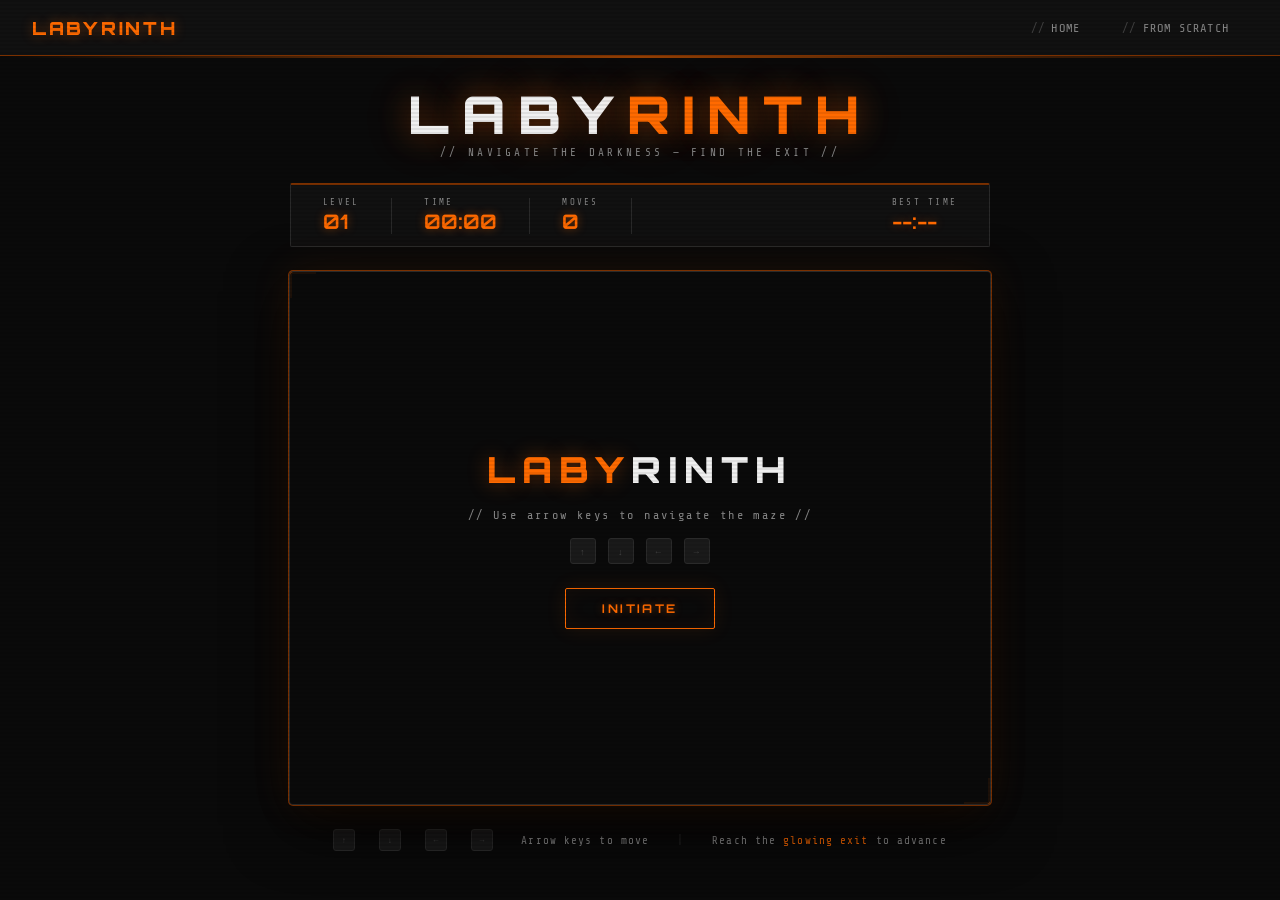
<file: ai.html>
<!DOCTYPE html>
<html lang="en">
<head>
  <meta charset="UTF-8" />
  <meta name="viewport" content="width=device-width, initial-scale=1.0"/>
  <title>LABYRINTH — Maze Game</title>
  <link href="https://fonts.googleapis.com/css2?family=Orbitron:wght@400;700;900&family=Share+Tech+Mono&display=swap" rel="stylesheet"/>
  <style>
    :root {
      --black: #0a0a0a;
      --dark: #111111;
      --grey-dark: #1a1a1a;
      --grey-mid: #2a2a2a;
      --grey-light: #444444;
      --grey-text: #888888;
      --orange: #ff6a00;
      --orange-bright: #ff8c00;
      --orange-dim: #7a3000;
      --orange-glow: rgba(255, 106, 0, 0.4);
      --white: #f0f0f0;
    }

    * { margin: 0; padding: 0; box-sizing: border-box; }

    body {
      background: var(--black);
      color: var(--white);
      font-family: 'Share Tech Mono', monospace;
      min-height: 100vh;
      overflow-x: hidden;
    }

    /* Scanline overlay */
    body::before {
      content: '';
      position: fixed;
      inset: 0;
      background: repeating-linear-gradient(
        0deg,
        transparent,
        transparent 2px,
        rgba(0,0,0,0.07) 2px,
        rgba(0,0,0,0.07) 4px
      );
      pointer-events: none;
      z-index: 9999;
    }

    /* ── NAV ── */
    nav {
      display: flex;
      align-items: center;
      gap: 0;
      background: var(--dark);
      border-bottom: 1px solid var(--orange-dim);
      padding: 0 32px;
      height: 56px;
      position: relative;
    }
    nav::after {
      content: '';
      position: absolute;
      bottom: -3px; left: 0; right: 0;
      height: 2px;
      background: linear-gradient(90deg, transparent, var(--orange), transparent);
      opacity: 0.6;
    }
    .nav-brand {
      font-family: 'Orbitron', sans-serif;
      font-weight: 900;
      font-size: 18px;
      letter-spacing: 0.15em;
      color: var(--orange);
      text-shadow: 0 0 12px var(--orange-glow);
      margin-right: auto;
      text-decoration: none;
    }
    .nav-links { display: flex; gap: 4px; }
    .nav-link {
      font-family: 'Share Tech Mono', monospace;
      font-size: 12px;
      letter-spacing: 0.1em;
      text-transform: uppercase;
      color: var(--grey-text);
      text-decoration: none;
      padding: 8px 18px;
      border: 1px solid transparent;
      border-radius: 2px;
      transition: all 0.2s;
      position: relative;
    }
    .nav-link:hover, .nav-link.active {
      color: var(--orange);
      border-color: var(--orange-dim);
      background: rgba(255,106,0,0.07);
      text-shadow: 0 0 8px var(--orange-glow);
    }
    .nav-link::before {
      content: '//';
      margin-right: 6px;
      opacity: 0.4;
    }

    /* ── MAIN LAYOUT ── */
    main {
      display: flex;
      flex-direction: column;
      align-items: center;
      padding: 32px 16px 48px;
      gap: 24px;
    }

    /* ── HEADER ── */
    .game-header {
      text-align: center;
    }
    .game-title {
      font-family: 'Orbitron', sans-serif;
      font-weight: 900;
      font-size: clamp(28px, 5vw, 52px);
      letter-spacing: 0.25em;
      color: var(--white);
      text-shadow: 0 0 30px var(--orange-glow), 0 0 60px rgba(255,106,0,0.2);
      line-height: 1;
    }
    .game-title span { color: var(--orange); }
    .game-subtitle {
      font-size: 11px;
      letter-spacing: 0.3em;
      color: var(--grey-text);
      margin-top: 6px;
      text-transform: uppercase;
    }

    /* ── HUD BAR ── */
    .hud {
      display: flex;
      gap: 32px;
      align-items: center;
      background: var(--dark);
      border: 1px solid var(--grey-mid);
      border-top: 2px solid var(--orange-dim);
      padding: 12px 32px;
      border-radius: 2px;
      min-width: min(700px, 100%);
    }
    .hud-item {
      display: flex;
      flex-direction: column;
      gap: 2px;
    }
    .hud-label {
      font-size: 9px;
      letter-spacing: 0.25em;
      color: var(--grey-text);
      text-transform: uppercase;
    }
    .hud-value {
      font-family: 'Orbitron', sans-serif;
      font-size: 20px;
      font-weight: 700;
      color: var(--orange);
      text-shadow: 0 0 10px var(--orange-glow);
    }
    .hud-sep {
      width: 1px;
      height: 36px;
      background: var(--grey-mid);
    }
    .hud-item.right { margin-left: auto; }

    /* ── CANVAS WRAPPER ── */
    .canvas-wrap {
      position: relative;
      background: var(--dark);
      border: 1px solid var(--grey-mid);
      border-radius: 4px;
      overflow: hidden;
      box-shadow:
        0 0 0 1px var(--orange-dim),
        0 0 40px rgba(255,106,0,0.1),
        0 20px 60px rgba(0,0,0,0.8);
    }
    .canvas-wrap::before, .canvas-wrap::after {
      content: '';
      position: absolute;
      z-index: 10;
      pointer-events: none;
    }
    /* Corner accents */
    .canvas-wrap::before {
      top: 0; left: 0;
      width: 24px; height: 24px;
      border-top: 2px solid var(--orange);
      border-left: 2px solid var(--orange);
    }
    .canvas-wrap::after {
      bottom: 0; right: 0;
      width: 24px; height: 24px;
      border-bottom: 2px solid var(--orange);
      border-right: 2px solid var(--orange);
    }
    #mazeCanvas {
      display: block;
      image-rendering: pixelated;
    }

    /* ── OVERLAY ── */
    #overlay {
      position: absolute;
      inset: 0;
      display: flex;
      flex-direction: column;
      align-items: center;
      justify-content: center;
      background: rgba(10,10,10,0.92);
      z-index: 20;
      gap: 16px;
      transition: opacity 0.3s;
    }
    #overlay.hidden { display: none; }
    .overlay-title {
      font-family: 'Orbitron', sans-serif;
      font-weight: 900;
      font-size: clamp(18px, 4vw, 36px);
      letter-spacing: 0.2em;
      color: var(--white);
    }
    .overlay-title span { color: var(--orange); text-shadow: 0 0 20px var(--orange-glow); }
    .overlay-sub {
      font-size: 12px;
      letter-spacing: 0.2em;
      color: var(--grey-text);
    }
    .btn {
      font-family: 'Orbitron', sans-serif;
      font-size: 12px;
      font-weight: 700;
      letter-spacing: 0.2em;
      text-transform: uppercase;
      padding: 12px 36px;
      background: transparent;
      border: 1px solid var(--orange);
      color: var(--orange);
      cursor: pointer;
      border-radius: 2px;
      transition: all 0.2s;
      text-shadow: 0 0 8px var(--orange-glow);
      box-shadow: 0 0 20px rgba(255,106,0,0.1), inset 0 0 20px rgba(255,106,0,0.05);
      margin-top: 8px;
    }
    .btn:hover {
      background: rgba(255,106,0,0.12);
      box-shadow: 0 0 30px var(--orange-glow), inset 0 0 30px rgba(255,106,0,0.1);
      transform: translateY(-1px);
    }
    .key-hints {
      display: flex;
      gap: 12px;
      align-items: center;
      font-size: 10px;
      letter-spacing: 0.15em;
      color: var(--grey-text);
    }
    .key {
      display: inline-flex;
      align-items: center;
      justify-content: center;
      width: 26px; height: 26px;
      border: 1px solid var(--grey-mid);
      border-radius: 3px;
      font-family: 'Orbitron', sans-serif;
      font-size: 9px;
      color: var(--grey-light);
      background: var(--grey-dark);
    }

    /* ── CONTROLS INFO ── */
    .controls-bar {
      display: flex;
      gap: 24px;
      align-items: center;
      font-size: 11px;
      letter-spacing: 0.1em;
      color: var(--grey-text);
    }
    .controls-bar .key { width: 22px; height: 22px; font-size: 8px; }
  </style>
</head>
<body>

<!-- NAV -->
<nav>
  <a href="index.html" class="nav-brand">LABYRINTH</a>
  <div class="nav-links">
    <a href="index.html" class="nav-link">Home</a>
    <a href="fromScratch.html" class="nav-link">From Scratch</a>
  </div>
</nav>

<!-- MAIN -->
<main>
  <div class="game-header">
    <div class="game-title">LABY<span>RINTH</span></div>
    <div class="game-subtitle">// navigate the darkness — find the exit //</div>
  </div>

  <!-- HUD -->
  <div class="hud">
    <div class="hud-item">
      <div class="hud-label">Level</div>
      <div class="hud-value" id="levelDisplay">01</div>
    </div>
    <div class="hud-sep"></div>
    <div class="hud-item">
      <div class="hud-label">Time</div>
      <div class="hud-value" id="timerDisplay">00:00</div>
    </div>
    <div class="hud-sep"></div>
    <div class="hud-item">
      <div class="hud-label">Moves</div>
      <div class="hud-value" id="movesDisplay">0</div>
    </div>
    <div class="hud-sep"></div>
    <div class="hud-item right">
      <div class="hud-label">Best Time</div>
      <div class="hud-value" id="bestDisplay">--:--</div>
    </div>
  </div>

  <!-- CANVAS -->
  <div class="canvas-wrap">
    <canvas id="mazeCanvas"></canvas>
    <div id="overlay">
      <div class="overlay-title" id="overlayTitle"><span>LABY</span>RINTH</div>
      <div class="overlay-sub" id="overlaySub">// Use arrow keys to navigate the maze //</div>
      <div class="key-hints">
        <span class="key">↑</span>
        <span class="key">↓</span>
        <span class="key">←</span>
        <span class="key">→</span>
      </div>
      <button class="btn" id="startBtn">INITIATE</button>
    </div>
  </div>

  <!-- CONTROLS -->
  <div class="controls-bar">
    <span class="key">↑</span>
    <span class="key">↓</span>
    <span class="key">←</span>
    <span class="key">→</span>
    <span style="margin-left:4px">Arrow keys to move</span>
    <span style="color: var(--grey-mid); margin: 0 4px">|</span>
    <span>Reach the <span style="color:var(--orange)">glowing exit</span> to advance</span>
  </div>
</main>

<script>
(function() {
  const canvas = document.getElementById('mazeCanvas');
  const ctx = canvas.getContext('2d');
  const overlay = document.getElementById('overlay');
  const startBtn = document.getElementById('startBtn');
  const overlayTitle = document.getElementById('overlayTitle');
  const overlaySub = document.getElementById('overlaySub');
  const levelDisplay = document.getElementById('levelDisplay');
  const timerDisplay = document.getElementById('timerDisplay');
  const movesDisplay = document.getElementById('movesDisplay');
  const bestDisplay = document.getElementById('bestDisplay');

  // ── CONFIG ──────────────────────────────────────
  const CELL = 28;
  const COLS = 25;
  const ROWS = 19;
  const W = COLS * CELL;
  const H = ROWS * CELL;

  canvas.width = W;
  canvas.height = H;

  // Color palette
  const C = {
    bg: '#0a0a0a',
    wallBase: '#1a1a1a',
    wallEdge: '#2a2a2a',
    wallHigh: '#333333',
    floor: '#111111',
    floorAlt: '#0f0f0f',
    orange: '#ff6a00',
    orangeDim: '#7a3000',
    orangeGlow: 'rgba(255,106,0,',
    path: 'rgba(255,106,0,0.06)',
    player: '#ff8c00',
    playerCore: '#ffcc00',
    exit: '#ff6a00',
    fog: 'rgba(10,10,10,',
  };

  // ── STATE ────────────────────────────────────────
  let maze = [];
  let player = { x: 0, y: 0 };
  let exit = { x: 0, y: 0 };
  let level = 1;
  let moves = 0;
  let timerStart = 0;
  let timerInterval = null;
  let gameActive = false;
  let bestTimes = {};
  let visited = [];
  let playerTrail = [];
  let exitPulse = 0;
  let playerPulse = 0;
  let wallParticles = [];

  // ── MAZE GENERATION (Recursive Backtracker) ──────
  function generateMaze(cols, rows) {
    const grid = Array.from({ length: rows }, (_, r) =>
      Array.from({ length: cols }, (_, c) => ({
        x: c, y: r,
        walls: { N: true, S: true, E: true, W: true },
        visited: false
      }))
    );

    const stack = [];
    const start = grid[0][0];
    start.visited = true;
    stack.push(start);

    const dirs = ['N','S','E','W'];
    const opp = { N:'S', S:'N', E:'W', W:'E' };
    const dx = { N:0, S:0, E:1, W:-1 };
    const dy = { N:-1, S:1, E:0, W:0 };

    while (stack.length) {
      const cell = stack[stack.length - 1];
      const neighbors = dirs
        .map(d => {
          const nx = cell.x + dx[d];
          const ny = cell.y + dy[d];
          if (nx >= 0 && nx < cols && ny >= 0 && ny < rows && !grid[ny][nx].visited)
            return { d, cell: grid[ny][nx] };
          return null;
        })
        .filter(Boolean);

      if (!neighbors.length) { stack.pop(); continue; }
      const { d, cell: next } = neighbors[Math.floor(Math.random() * neighbors.length)];
      cell.walls[d] = false;
      next.walls[opp[d]] = false;
      next.visited = true;
      stack.push(next);
    }
    return grid;
  }

  // ── INIT GAME ────────────────────────────────────
  function initGame() {
    maze = generateMaze(COLS, ROWS);
    player = { x: 0, y: 0 };
    exit = { x: COLS - 1, y: ROWS - 1 };
    moves = 0;
    playerTrail = [];
    wallParticles = [];
    visited = Array.from({ length: ROWS }, () => Array(COLS).fill(false));
    visited[0][0] = true;
    movesDisplay.textContent = '0';
    levelDisplay.textContent = String(level).padStart(2, '0');
    clearInterval(timerInterval);
    timerStart = Date.now();
    timerInterval = setInterval(updateTimer, 500);
    gameActive = true;
  }

  function updateTimer() {
    if (!gameActive) return;
    const elapsed = Math.floor((Date.now() - timerStart) / 1000);
    const m = Math.floor(elapsed / 60).toString().padStart(2, '0');
    const s = (elapsed % 60).toString().padStart(2, '0');
    timerDisplay.textContent = `${m}:${s}`;
  }

  // ── INPUT ─────────────────────────────────────────
  const keys = { ArrowUp: false, ArrowDown: false, ArrowLeft: false, ArrowRight: false };
  let moveQueue = [];

  document.addEventListener('keydown', e => {
    if (['ArrowUp','ArrowDown','ArrowLeft','ArrowRight'].includes(e.key)) {
      e.preventDefault();
      if (gameActive) moveQueue.push(e.key);
    }
  });

  function processMove() {
    if (!moveQueue.length) return;
    const key = moveQueue.shift();
    const dirMap = {
      ArrowUp: 'N',
      ArrowDown: 'S',
      ArrowLeft: 'W',
      ArrowRight: 'E'
    };
    const dx = { N:0, S:0, E:1, W:-1 };
    const dy = { N:-1, S:1, E:0, W:0 };
    const d = dirMap[key];
    const cell = maze[player.y][player.x];
    if (!cell.walls[d]) {
      playerTrail.push({ x: player.x, y: player.y, age: 0 });
      player.x += dx[d];
      player.y += dy[d];
      visited[player.y][player.x] = true;
      moves++;
      movesDisplay.textContent = moves;

      // Wall hit particle burst (if wall blocked)
    } else {
      spawnWallParticles(player.x, player.y, d);
    }

    if (player.x === exit.x && player.y === exit.y) {
      levelComplete();
    }
  }

  function spawnWallParticles(cx, cy, dir) {
    const dx2 = { N:0, S:0, E:1, W:-1 };
    const dy2 = { N:-1, S:1, E:0, W:0 };
    const px = (cx + 0.5 + dx2[dir] * 0.5) * CELL;
    const py = (cy + 0.5 + dy2[dir] * 0.5) * CELL;
    for (let i = 0; i < 6; i++) {
      wallParticles.push({
        x: px, y: py,
        vx: (Math.random() - 0.5) * 3,
        vy: (Math.random() - 0.5) * 3,
        life: 1, decay: 0.08 + Math.random() * 0.06
      });
    }
  }

  function levelComplete() {
    gameActive = false;
    clearInterval(timerInterval);
    const elapsed = Math.floor((Date.now() - timerStart) / 1000);
    const m = Math.floor(elapsed / 60).toString().padStart(2, '0');
    const s = (elapsed % 60).toString().padStart(2, '0');
    const timeStr = `${m}:${s}`;

    if (!bestTimes[level] || elapsed < bestTimes[level]) {
      bestTimes[level] = elapsed;
      const bm = Math.floor(elapsed / 60).toString().padStart(2, '0');
      const bs = (elapsed % 60).toString().padStart(2, '0');
      bestDisplay.textContent = `${bm}:${bs}`;
    }

    overlayTitle.innerHTML = `<span>LEVEL</span> CLEAR`;
    overlaySub.innerHTML = `// Completed in ${timeStr} — ${moves} moves //`;
    startBtn.textContent = 'NEXT LEVEL';
    overlay.classList.remove('hidden');
  }

  // ── DRAWING ───────────────────────────────────────

  function drawFloor() {
    for (let r = 0; r < ROWS; r++) {
      for (let c = 0; c < COLS; c++) {
        const x = c * CELL;
        const y = r * CELL;
        ctx.fillStyle = (c + r) % 2 === 0 ? C.floor : C.floorAlt;
        ctx.fillRect(x, y, CELL, CELL);

        if (visited[r] && visited[r][c]) {
          ctx.fillStyle = C.path;
          ctx.fillRect(x, y, CELL, CELL);
        }
      }
    }
  }

  function drawWalls() {
    ctx.lineCap = 'square';

    for (let r = 0; r < ROWS; r++) {
      for (let c = 0; c < COLS; c++) {
        const cell = maze[r][c];
        const x = c * CELL;
        const y = r * CELL;

        // Wall depth effect
        const drawWall = (x1, y1, x2, y2) => {
          // Shadow
          ctx.strokeStyle = 'rgba(0,0,0,0.8)';
          ctx.lineWidth = 5;
          ctx.beginPath(); ctx.moveTo(x1+1,y1+1); ctx.lineTo(x2+1,y2+1); ctx.stroke();
          // Base
          ctx.strokeStyle = C.wallBase;
          ctx.lineWidth = 4;
          ctx.beginPath(); ctx.moveTo(x1,y1); ctx.lineTo(x2,y2); ctx.stroke();
          // Edge highlight
          ctx.strokeStyle = C.wallHigh;
          ctx.lineWidth = 1;
          ctx.beginPath(); ctx.moveTo(x1,y1); ctx.lineTo(x2,y2); ctx.stroke();
        };

        if (cell.walls.N) drawWall(x, y, x + CELL, y);
        if (cell.walls.S) drawWall(x, y + CELL, x + CELL, y + CELL);
        if (cell.walls.W) drawWall(x, y, x, y + CELL);
        if (cell.walls.E) drawWall(x + CELL, y, x + CELL, y + CELL);
      }
    }
  }

  function drawFog() {
    for (let r = 0; r < ROWS; r++) {
      for (let c = 0; c < COLS; c++) {
        if (visited[r] && visited[r][c]) continue;
        const dx = c - player.x;
        const dy = r - player.y;
        const dist = Math.sqrt(dx*dx + dy*dy);
        const fogAlpha = Math.min(1, Math.max(0, (dist - 3) / 4));
        if (fogAlpha > 0) {
          ctx.fillStyle = C.fog + fogAlpha + ')';
          ctx.fillRect(c * CELL, r * CELL, CELL, CELL);
        }
      }
    }
  }

  function drawTrail() {
    for (const t of playerTrail) {
      const alpha = (1 - t.age / 18) * 0.25;
      if (alpha <= 0) continue;
      ctx.fillStyle = C.orangeGlow + alpha + ')';
      ctx.beginPath();
      ctx.arc(
        t.x * CELL + CELL / 2,
        t.y * CELL + CELL / 2,
        CELL * 0.22,
        0, Math.PI * 2
      );
      ctx.fill();
    }
  }

  function drawExit() {
    const ex = exit.x * CELL + CELL / 2;
    const ey = exit.y * CELL + CELL / 2;
    exitPulse += 0.06;
    const pulse = Math.sin(exitPulse);

    // Outer glow rings
    for (let i = 3; i >= 1; i--) {
      const r = CELL * (0.3 + i * 0.15 + pulse * 0.04 * i);
      const a = 0.12 / i;
      ctx.beginPath();
      ctx.arc(ex, ey, r, 0, Math.PI * 2);
      ctx.fillStyle = C.orangeGlow + a + ')';
      ctx.fill();
    }

    // Exit marker — diamond
    ctx.save();
    ctx.translate(ex, ey);
    ctx.rotate(Math.PI / 4 + exitPulse * 0.3);
    const s = CELL * (0.22 + pulse * 0.02);
    ctx.fillStyle = C.orangeGlow + '0.9)';
    ctx.fillRect(-s, -s, s * 2, s * 2);
    ctx.strokeStyle = C.orange;
    ctx.lineWidth = 2;
    ctx.strokeRect(-s, -s, s * 2, s * 2);
    ctx.restore();

    // Core
    ctx.beginPath();
    ctx.arc(ex, ey, 4 + pulse * 1, 0, Math.PI * 2);
    ctx.fillStyle = '#fff';
    ctx.fill();
  }

  function drawPlayer() {
    const px = player.x * CELL + CELL / 2;
    const py = player.y * CELL + CELL / 2;
    playerPulse += 0.12;
    const pulse = Math.sin(playerPulse);

    // Aura
    const grad = ctx.createRadialGradient(px, py, 0, px, py, CELL * 0.7);
    grad.addColorStop(0, C.orangeGlow + '0.5)');
    grad.addColorStop(1, C.orangeGlow + '0)');
    ctx.beginPath();
    ctx.arc(px, py, CELL * 0.7, 0, Math.PI * 2);
    ctx.fillStyle = grad;
    ctx.fill();

    // Outer ring
    ctx.beginPath();
    ctx.arc(px, py, 9 + pulse, 0, Math.PI * 2);
    ctx.strokeStyle = C.orangeGlow + '0.6)';
    ctx.lineWidth = 2;
    ctx.stroke();

    // Body
    ctx.beginPath();
    ctx.arc(px, py, 7, 0, Math.PI * 2);
    ctx.fillStyle = C.player;
    ctx.fill();

    // Core
    ctx.beginPath();
    ctx.arc(px, py, 3.5, 0, Math.PI * 2);
    ctx.fillStyle = C.playerCore;
    ctx.fill();
  }

  function drawParticles() {
    for (let i = wallParticles.length - 1; i >= 0; i--) {
      const p = wallParticles[i];
      p.x += p.vx;
      p.y += p.vy;
      p.life -= p.decay;
      if (p.life <= 0) { wallParticles.splice(i, 1); continue; }
      ctx.beginPath();
      ctx.arc(p.x, p.y, 2 * p.life, 0, Math.PI * 2);
      ctx.fillStyle = C.orangeGlow + p.life * 0.8 + ')';
      ctx.fill();
    }
  }

  function drawStartGoal() {
    // Start marker (subtle)
    ctx.fillStyle = 'rgba(100,200,100,0.08)';
    ctx.fillRect(0, 0, CELL, CELL);
    ctx.fillStyle = 'rgba(100,200,100,0.4)';
    ctx.font = 'bold 10px Share Tech Mono';
    ctx.textAlign = 'center';
    ctx.fillText('S', CELL/2, CELL/2 + 4);
  }

  // ── MAIN LOOP ─────────────────────────────────────
  let lastMoveTime = 0;
  const MOVE_DELAY = 140;

  function loop(ts) {
    requestAnimationFrame(loop);
    if (!gameActive) return;

    if (ts - lastMoveTime > MOVE_DELAY) {
      processMove();
      lastMoveTime = ts;
    }

    // Age trail
    for (const t of playerTrail) t.age++;
    playerTrail = playerTrail.filter(t => t.age < 18);

    // Draw
    ctx.fillStyle = C.bg;
    ctx.fillRect(0, 0, W, H);

    drawFloor();
    drawStartGoal();
    drawTrail();
    drawExit();
    drawWalls();
    drawFog();
    drawPlayer();
    drawParticles();

    // Grid scanline
    ctx.fillStyle = 'rgba(0,0,0,0.04)';
    for (let y = 0; y < H; y += 2) {
      ctx.fillRect(0, y, W, 1);
    }
  }

  // ── EVENTS ────────────────────────────────────────
  startBtn.addEventListener('click', () => {
    if (startBtn.textContent === 'NEXT LEVEL') level++;
    overlay.classList.add('hidden');
    initGame();
  });

  // Start loop
  requestAnimationFrame(loop);
})();
</script>
</body>
</html>
</file>
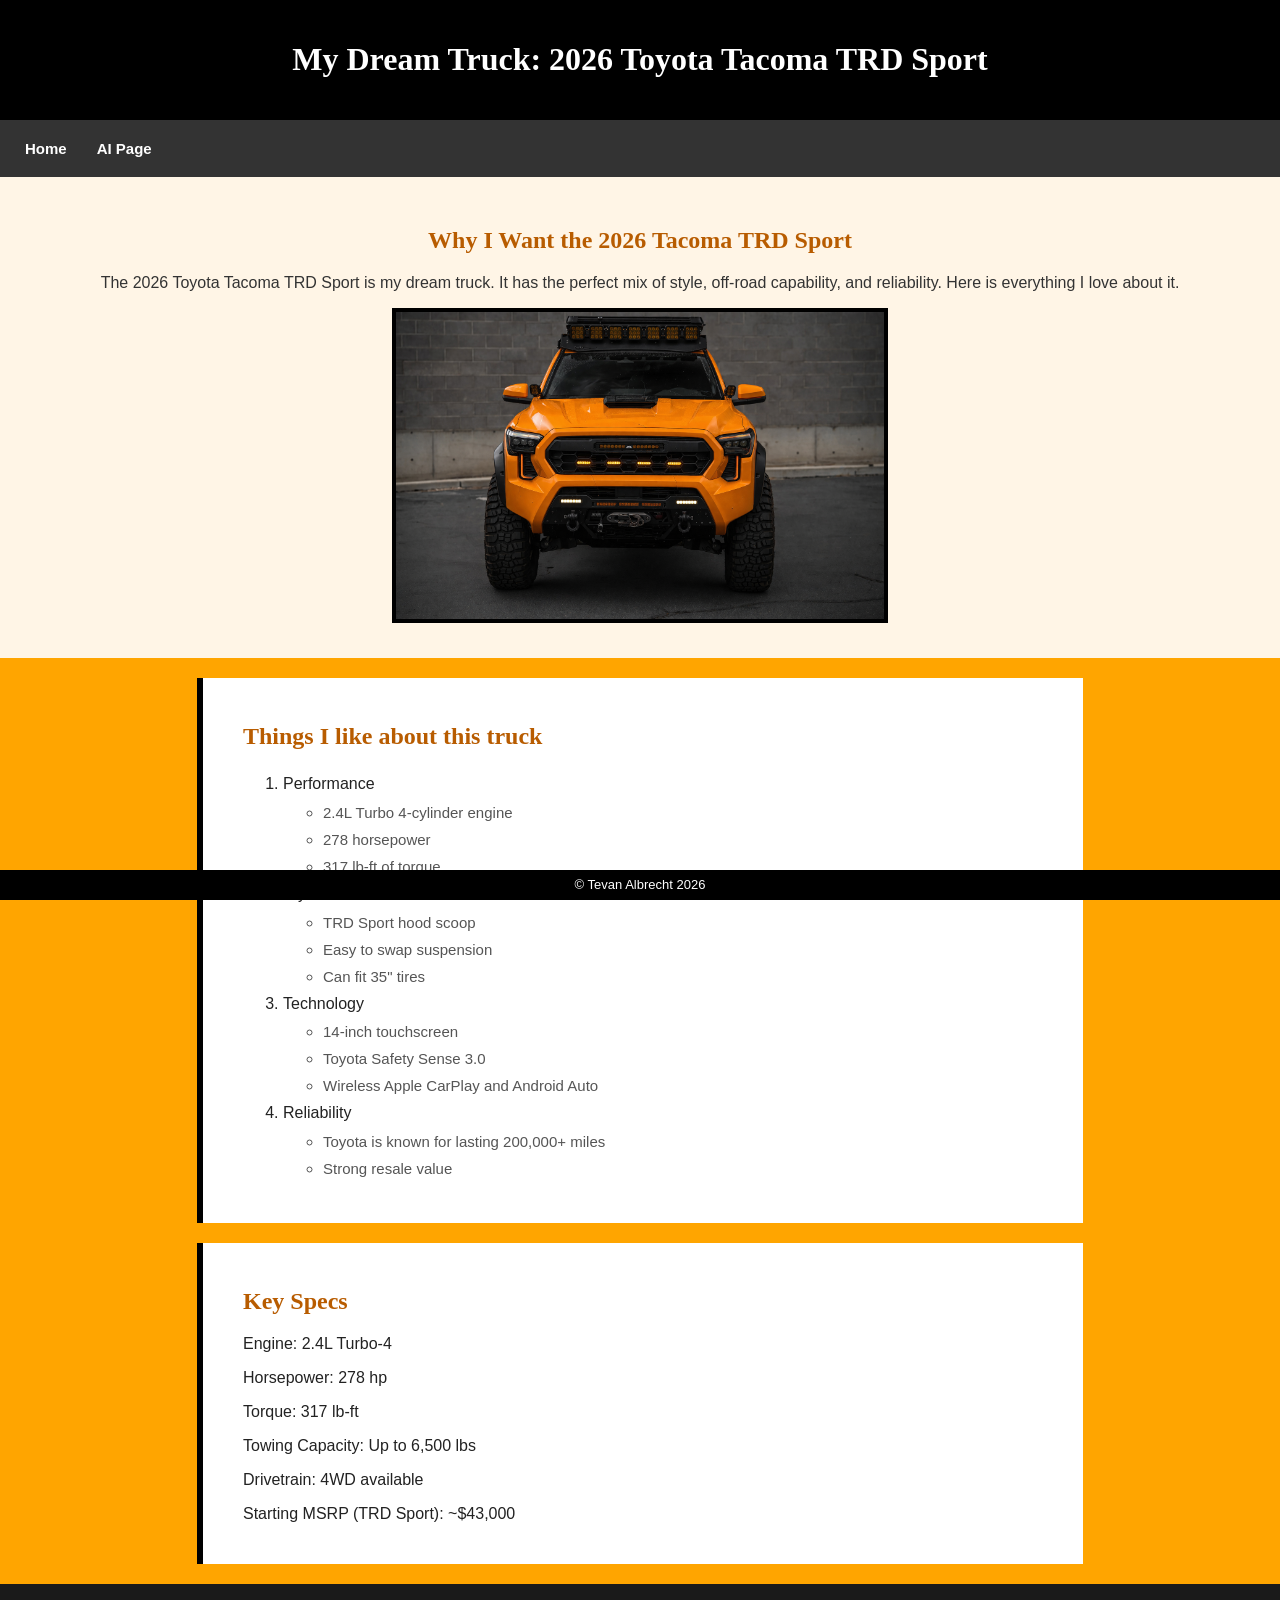
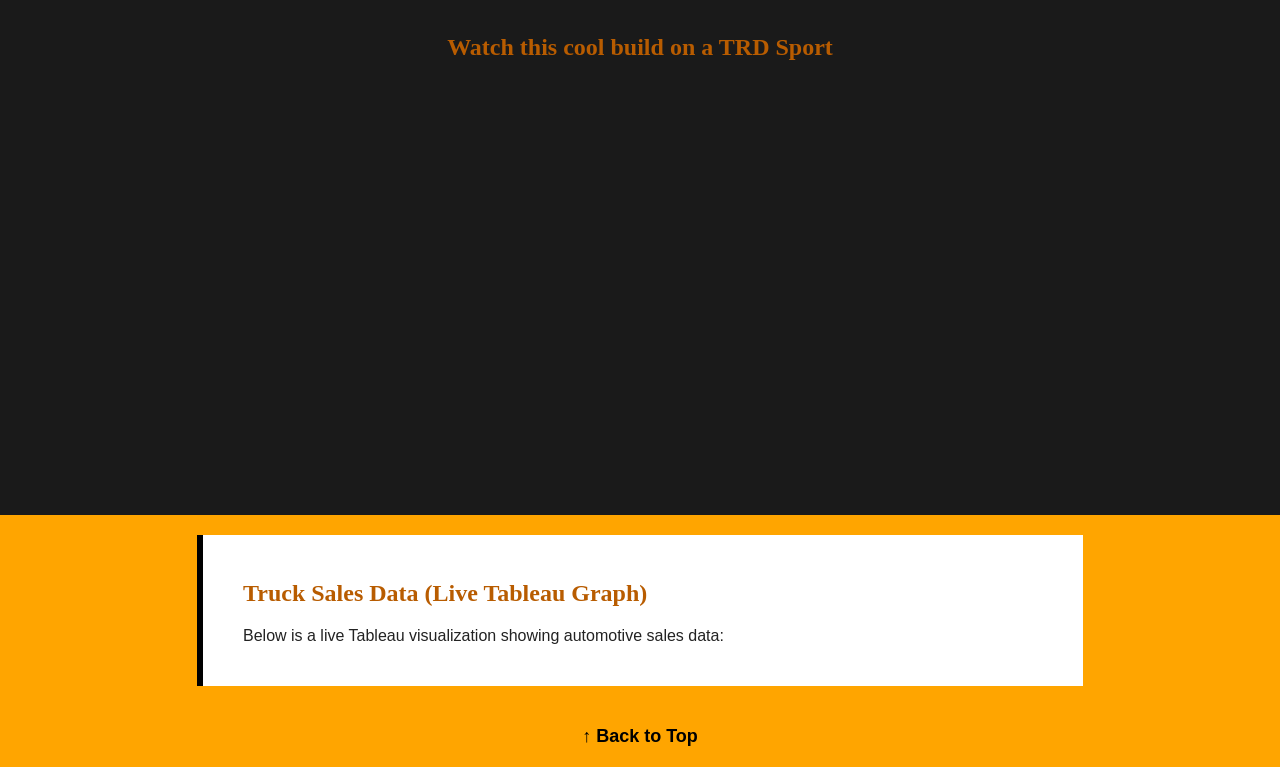
<file: fromScratch.html>
<!DOCTYPE html>
<html lang="en">
<head>
    <meta charset="UTF-8">
    <meta name="viewport" content="width=device-width, initial-scale=1.0">
    <title>My Dream Tacoma</title>
    <link rel="stylesheet" type="text/css" href="./css/mystyles.css">
</head>
<body>

    <div class="header">
        <h1>My Dream Truck: 2026 Toyota Tacoma TRD Sport</h1>
    </div>

    <nav>
        <a href="index.html">Home</a>
        <a href="ai.html">AI Page</a>
    </nav>

    <!-- Intro -->
    <div class="mainbody" id="top">
        <h2>Why I Want the 2026 Tacoma TRD Sport</h2>
        <p>The 2026 Toyota Tacoma TRD Sport is my dream truck. It has the perfect mix of style, off-road capability, and reliability. Here is everything I love about it.</p>
        <img src="assets/img/Drm tcma.PNG" alt="2026 Toyota Tacoma TRD Sport">
    </div>

    <!-- Why I Want It -->
    <div class="section" id="why">
        <h2>Things I like about this truck</h2>
        <ol>
            <li>Performance
                <ul>
                    <li>2.4L Turbo 4-cylinder engine</li>
                    <li>278 horsepower</li>
                    <li>317 lb-ft of torque</li>
                </ul>
            </li>
            <li>Style
                <ul>
                    <li>TRD Sport hood scoop</li>
                    <li>Easy to swap suspension</li>
                    <li>Can fit 35" tires</li>
                </ul>
            </li>
            <li>Technology
                <ul>
                    <li>14-inch touchscreen</li>
                    <li>Toyota Safety Sense 3.0</li>
                    <li>Wireless Apple CarPlay and Android Auto</li>
                </ul>
            </li>
            <li>Reliability
                <ul>
                    <li>Toyota is known for lasting 200,000+ miles</li>
                    <li>Strong resale value</li>
                </ul>
            </li>
        </ol>
    </div>

    <!-- Specs -->
    <div class="section" id="specs">
        <h2>Key Specs</h2>
        <p>Engine: 2.4L Turbo-4</p>
        <p>Horsepower: 278 hp</p>
        <p>Torque: 317 lb-ft</p>
        <p>Towing Capacity: Up to 6,500 lbs</p>
        <p>Drivetrain: 4WD available</p>
        <p>Starting MSRP (TRD Sport): ~$43,000</p>
    </div>

    <!-- YouTube Video -->
    <div class="videosection" id="video">
        <h2>Watch this cool build on a TRD Sport</h2>
        <iframe
            width="700"
            height="400"
            src="https://www.youtube.com/embed/5DNMJ_XFhYQ"
            title="2026 Toyota Tacoma TRD Sport Review"
            frameborder="0"
            allow="accelerometer; autoplay; clipboard-write; encrypted-media; gyroscope; picture-in-picture"
            allowfullscreen>
        </iframe>
    </div>

    <!-- Tableau Graph -->
    <div class="section" id="data">
        <h2>Truck Sales Data (Live Tableau Graph)</h2>
        <p>Below is a live Tableau visualization showing automotive sales data:</p>
        <div class="tableauPlaceholder"><div class='tableauPlaceholder' id='viz1776788033286' style='position: relative'><noscript><a href='#'><img alt='How Does the Price of Gas Impact Car and Truck Sales? ' src='https:&#47;&#47;public.tableau.com&#47;static&#47;images&#47;Ho&#47;HowDoesthePriceofGasImpactCarandTruckSales&#47;Sheet1&#47;1_rss.png' style='border: none' /></a></noscript><object class='tableauViz'  style='display:none;'><param name='host_url' value='https%3A%2F%2Fpublic.tableau.com%2F' /> <param name='embed_code_version' value='3' /> <param name='site_root' value='' /><param name='name' value='HowDoesthePriceofGasImpactCarandTruckSales&#47;Sheet1' /><param name='tabs' value='no' /><param name='toolbar' value='yes' /><param name='static_image' value='https:&#47;&#47;public.tableau.com&#47;static&#47;images&#47;Ho&#47;HowDoesthePriceofGasImpactCarandTruckSales&#47;Sheet1&#47;1.png' /> <param name='animate_transition' value='yes' /><param name='display_static_image' value='yes' /><param name='display_spinner' value='yes' /><param name='display_overlay' value='yes' /><param name='display_count' value='yes' /><param name='language' value='en-US' /></object></div>                <script type='text/javascript'>                    var divElement = document.getElementById('viz1776788033286');                    var vizElement = divElement.getElementsByTagName('object')[0];                    vizElement.style.width='100%';vizElement.style.height=(divElement.offsetWidth*0.75)+'px';                    var scriptElement = document.createElement('script');                    scriptElement.src = 'https://public.tableau.com/javascripts/api/viz_v1.js';                    vizElement.parentNode.insertBefore(scriptElement, vizElement);                </script>
        </div>
    </div>

    <!-- anchor -->
    <div class="center">
        <a href="#top">&#8593; Back to Top</a>
    </div>

    <div class="footer">
        &copy; Tevan Albrecht 2026
    </div>

</body>
</html>
</file>
<file: css/mystyles.css>
body {
    background-color: orange;
    font-family: Arial, sans-serif;
    color: #222222;
    margin: 0px;
    padding: 0px;
}


.header {
    background-color: black;
    color: white;
    text-align: center;
    padding: 20px;
    font-family: Georgia, serif;
}


nav {
    background-color: #333333;
    padding: 10px;
    overflow: hidden;
}

nav a {
    color: white;
    text-decoration: none;
    padding: 10px 15px;
    float: left;
    font-family: Arial, sans-serif;
    font-size: 15px;
    font-weight: bold;
}

nav a:hover {
    background-color: orange;
    color: black;
}


.mainbody {
    background-color: #fff5e6;
    text-align: center;
    padding: 30px;
    font-family: Arial, sans-serif;
    color: #333333;
}


.section {
    background-color: white;
    margin: 20px auto;
    padding: 25px 40px;
    max-width: 800px;
    font-family: Arial, sans-serif;
    color: #222222;
    border-left: 6px solid black;
}


.videosection {
    background-color: #1a1a1a;
    color: white;
    text-align: center;
    padding: 30px;
    font-family: Georgia, serif;
}


h1 {
    font-family: Georgia, serif;
    color: white;
}

h2 {
    font-family: Georgia, serif;
    color: #b85c00;
}


ol {
    font-size: 16px;
    line-height: 1.8;
}

ul {
    font-size: 15px;
    color: #555555;
}


img {
    display: block;
    margin-left: auto;
    margin-right: auto;
    width: 40%;
    border: 4px solid black;
    margin-top: 15px;
    margin-bottom: 5px;
}


.center {
    text-align: center;
    padding: 20px;
    font-family: Arial, sans-serif;
}

.center a {
    color: black;
    font-weight: bold;
    font-size: 18px;
    text-decoration: none;
}

.center a:hover {
    text-decoration: underline;
}


.footer {
    background-color: black;
    color: white;
    text-align: center;
    height: 30px;
    line-height: 30px;
    font-family: Arial, sans-serif;
    font-size: 13px;
    position: fixed;
    bottom: 0px;
    left: 0px;
    right: 0px;
}
</file>
